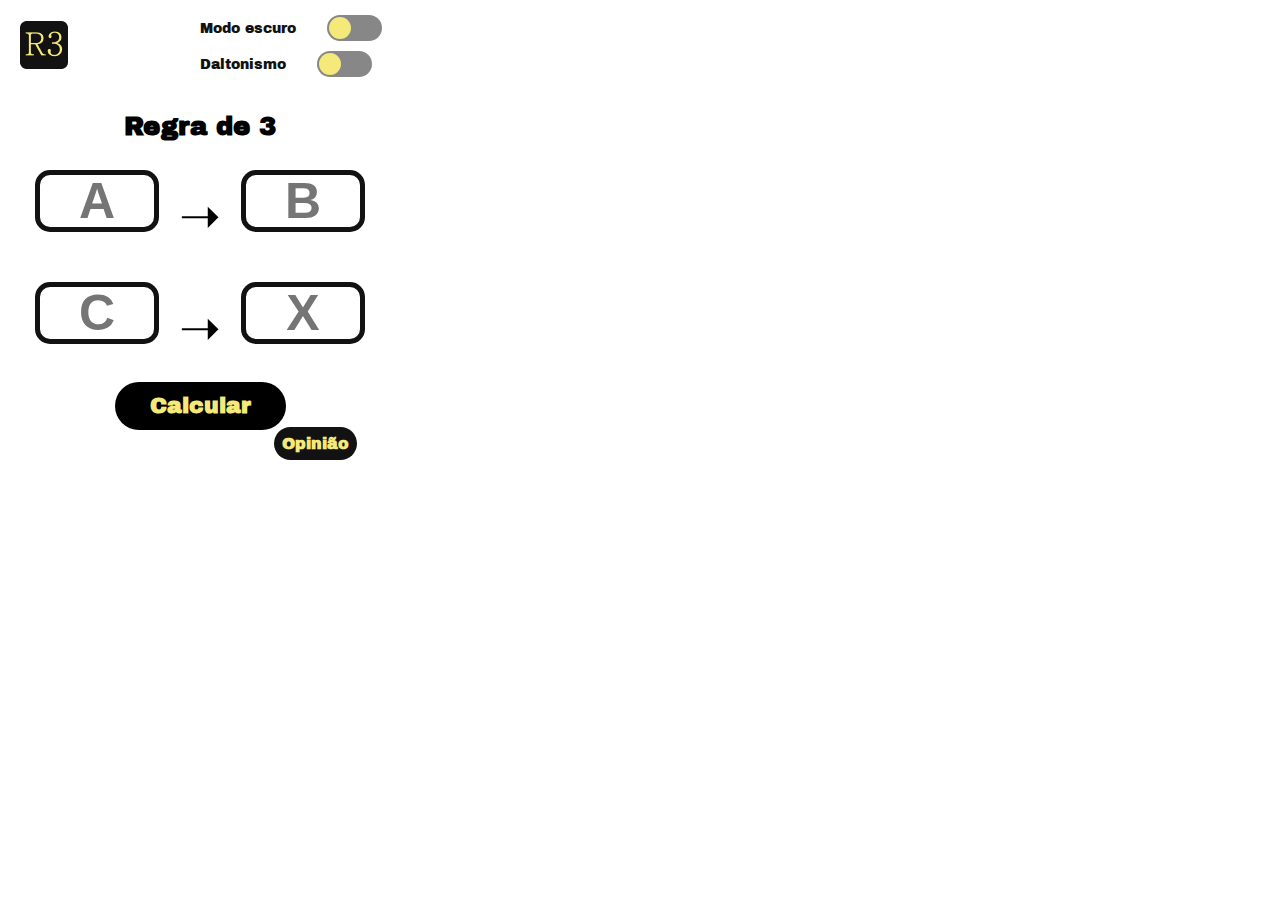
<file: index.html>
<!DOCTYPE html>
<html lang="pt-br">
  <head>
    <meta charset="UTF-8" />
    <meta name="viewport" content="width=device-width, initial-scale=1.0" />
    <title>R3 - Regra de 3 Simples</title>
    <link rel="stylesheet" href="../css/style.css" />
    <link rel="icon" href="../icons/Vector16.png" type="image/x-icon" />
    <script src="./javascript/script.js" defer></script>
  </head>

  <body>
    <div id="tela">
      <header class="cabecalho">
        <a href="./index.html">
          <img
            class="logo"
            id="logoSite"
            src="../icons/Vector48.png"
            alt="logo r3"
          />
        </a>

        <div class="switches">
          <label class="switch-label">
            Modo escuro
            <div class="switch">
              <input type="checkbox" id="toggleEscuro" />
              <span class="slider"></span>
            </div>
          </label>

          <label class="switch-label">
            Daltonismo
            <div class="switch">
              <input type="checkbox" id="toggleDaltonismo" />
              <span class="slider"></span>
            </div>
          </label>
        </div>
      </header>

      <h1 class="titulo">Regra de 3</h1>

      <div class="container">
        <div class="linha">
          <input type="number" placeholder="A" class="inputA campo" />
          <span class="seta">➝</span>
          <input type="number" placeholder="B" class="inputB campo" />
        </div>

        <div class="linha">
          <input type="number" placeholder="C" class="inputC campo" />
          <span class="seta">➝</span>
          <input type="number" placeholder="X" class="resultado campo" />
        </div>
      </div>

      <a class="btnCalcular" tabindex="0" role="button">Calcular</a>

      <br />
      <br />

      <a class="btnOpiniao" href="./pages/opiniao.html">Opinião</a>
    </div>
  </body>
</html>
</file>
<file: css/style.css>
@import url("https://fonts.googleapis.com/css2?family=Archivo+Black&display=swap");

body {
  background: #ffff;
  margin: 0;
  padding: 0;
  text-align: center;
  width: 400px;
  height: 500px;
  font-family: "Archivo Black", sans-serif;
  font-weight: 400;
  font-style: normal;
}

/* HEADER */
.cabecalho {
  display: flex;
  justify-content: space-between;
  padding: 15px 20px;
  align-items: center;
}

.switches {
  display: flex;
  flex-direction: column;
  gap: 10px;
}

.switch-label {
  font-size: 14px;
  color: #121212;
  display: flex;
  align-items: center;
  margin-left: -180px;
}

/* TOGGLE SWITCH */
.switch {
  position: relative;
  width: 55px;
  height: 26px;
}

.switch input {
  opacity: 0;
  width: 0;
  height: 0;
}

.slider {
  position: absolute;
  background-color: #878787;
  border-radius: 20px;
  width: 100%;
  height: 100%;
  cursor: pointer;
  transition: 0.3s;
}

.slider:before {
  content: "";
  position: absolute;
  width: 22px;
  height: 22px;
  left: 2px;
  top: 2px;
  background-color: #f5e97a;
  border-radius: 50px;
  transition: 0.3s;
}

.switch input:checked + .slider {
  background-color: #121212;
}

.switch input:checked + .slider:before {
  transform: translateX(29px);
}

/* TÍTULO */
.titulo {
  margin-top: 20px;
  font-size: 26px;
}

/* CAMPOS */
.container {
  margin-top: 30px;
  align-items: center;
}

.linha {
  display: flex;
  justify-content: center;
  align-items: center;
  margin: 20px;
  gap: 20px;
}

.campo {
  width: 110px;
  height: 50px;
  border: 5px solid #121212;
  border-radius: 15px;
  font-size: 50px;
  text-align: center;
  color: #878787;
  font-weight: 800;
  margin-bottom: 30px;
}

.campo::-webkit-inner-spin-button {
  -webkit-appearance: none;
}

.seta {
  font-size: 50px;
}

/* BOTÃO CALCULAR */
.btnCalcular {
  margin-top: 10px;
  background: #000;
  color: #f5e97a;
  padding: 12px 35px;
  font-size: 22px;
  border-radius: 30px;
  border: none;
  font-weight: bold;
}

.btnCalcular:hover {
  background-color: #878787;
  cursor: pointer;
}

/* BOTÃO OPINIÃO */
.btnOpiniao {
  background: #121212;
  color: #f5e97a;
  border: none;
  padding: 8px 8px;
  border-radius: 20px;
  font-weight: bold;
  margin-left: 230px;
  text-decoration: none;
}

.btnOpiniao:hover {
  background-color: #878787;
  cursor: pointer;
}
</file>
